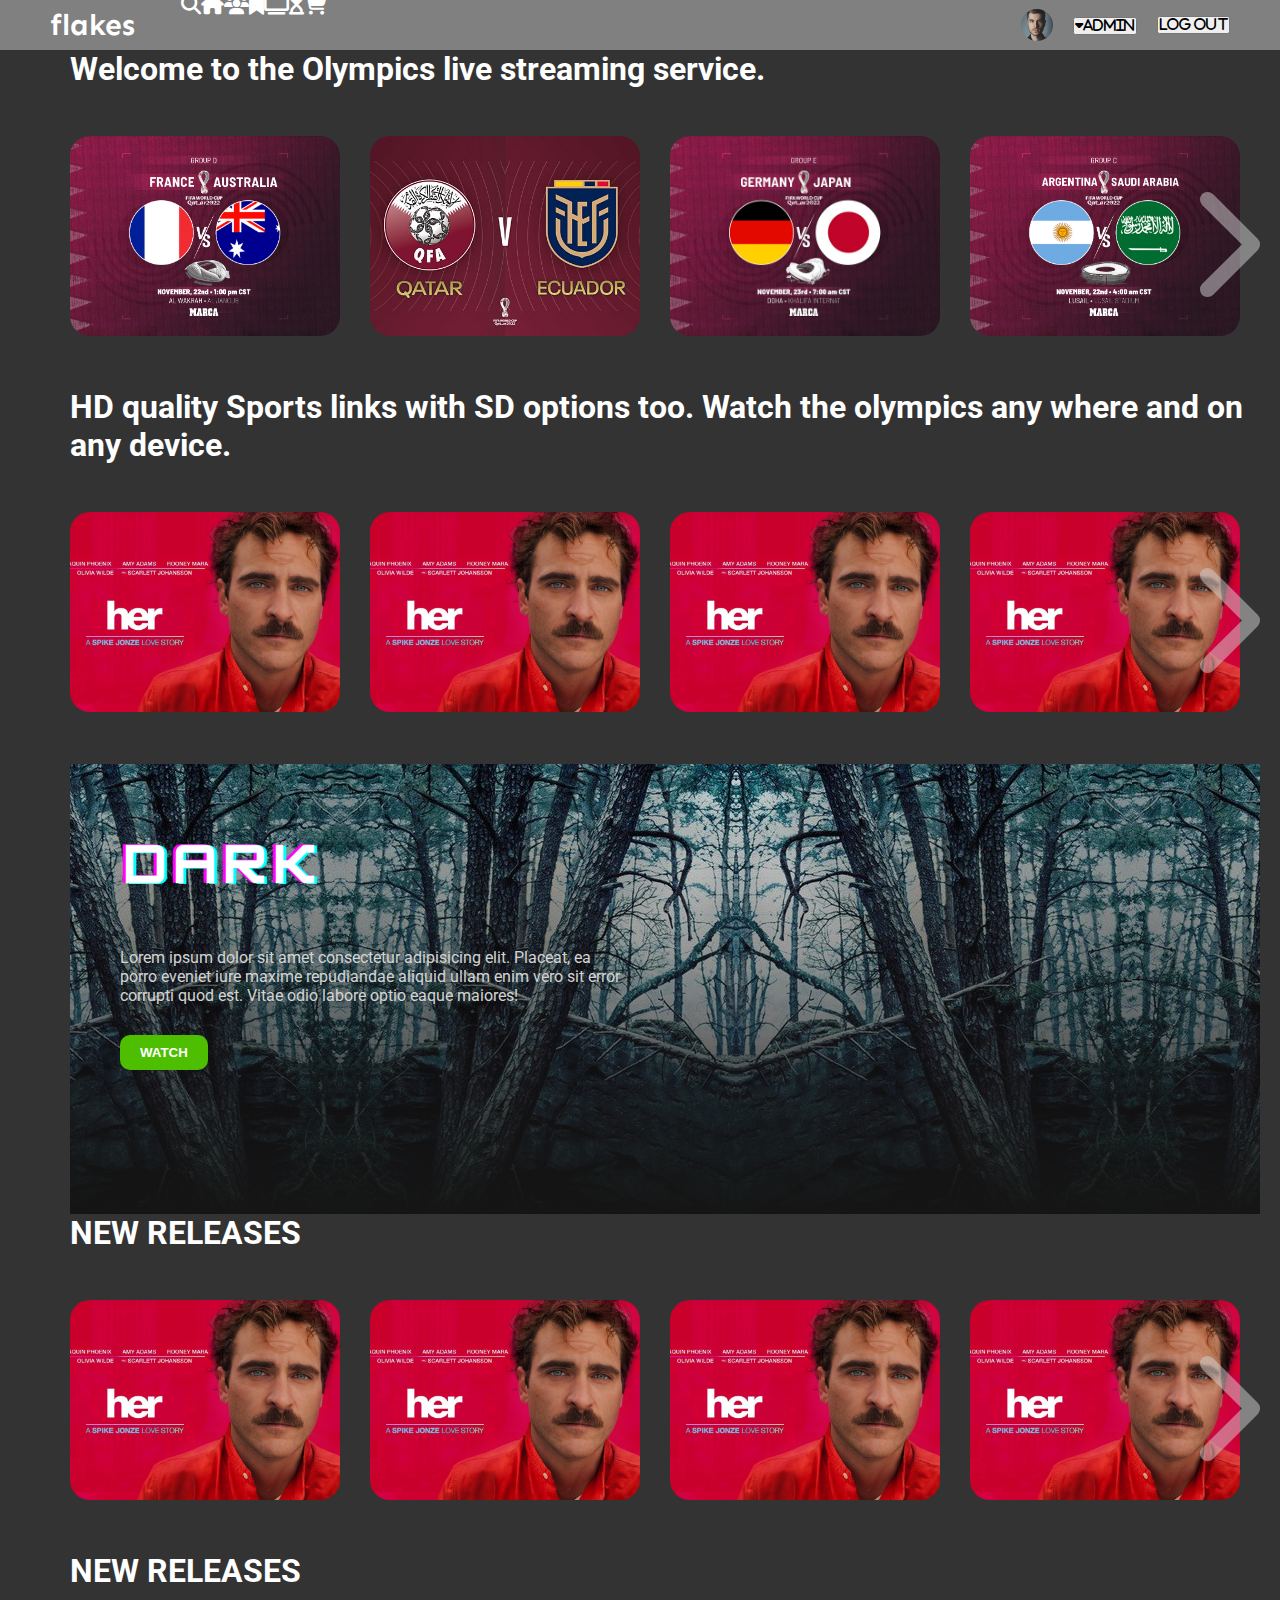
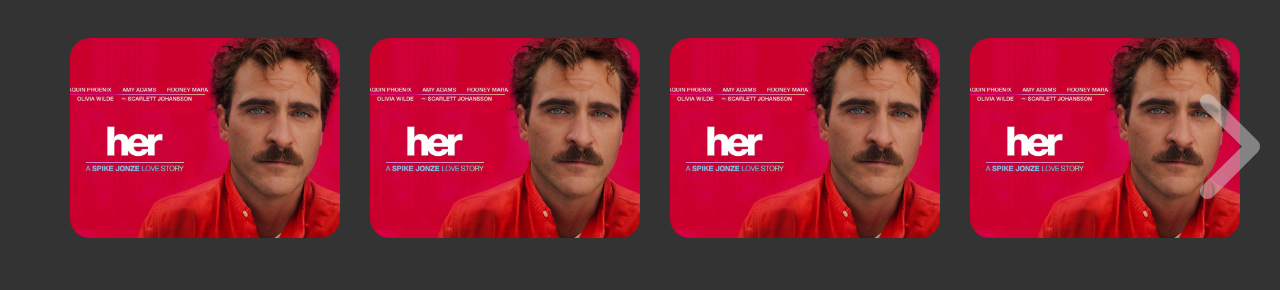
<file: index.html>
<!DOCTYPE html>
<html lang="en">
<head>
    <meta charset="UTF-8">
    <meta http-equiv="X-UA-Compatible" content="IE=edge">
    <meta name="viewport" content="width=device-width, initial-scale=1.0">
    <link rel="stylesheet" href="style.css">
<link href="https://fonts.googleapis.com/css2?family=Roboto:wght@100;300;400;500;700;900&family=Sen:wght@400;700;800&display=swap" rel="stylesheet">
<link rel="stylesheet" href="https://cdnjs.cloudflare.com/ajax/libs/font-awesome/6.3.0/css/all.min.css">
    <title>Steamline</title>
</head>
<body>
  <div class="navbar">
    <div class="navbar-container">
        <div class="logo-container"><h1 class="logo">flakes</h1></div>
        <div class="menu-container">
            <ul class="menu-list">
                <i class="left-menu-icon fa-solid fa-magnifying-glass"></i>
    <i class="left-menu-icon fa-solid fa-house"><a href="index.html"></a></i>
    <i class="left-menu-icon fa-solid fa-users"></i>
    <i class="left-menu-icon fa-solid fa-bookmark"></i>
    <i class="left-menu-icon fa-solid fa-tv"></i>
    <i class="left-menu-icon fa-solid fa-hourglass-start"></i>
    <i class="left-menu-icon fa-solid fa-cart-shopping"></i>
            </ul>
        </div>
        <div class="profile-container">
            <img class="profile-picture" src="images/profile.jpg" alt="">
            <div class="profile-text-container">
                
                <button class="fa-solid fa-caret-down">Admin</button>
            </div>
           
            <button class="fa-solid"><a href="sign.html"></a>Log Out</button>
            <!-- <i class="fa-solid fa-sun toggle-icon"></i>
            <div class="toggle-ball" ></div>
        </div> -->
    </div>
  </div>
  <div class="sidebar">
    
  </div>
  <div class="container">
    <div class="content-container">
        
        <div class="movie-list-container">
            <h1 class="movie-list-title">Welcome to the Olympics live streaming service.</h1>
            <div class="movie-list-wrapper">
                <div class="movie-list">
                    <div class="movie-list-item">
                        <img class="movie-list-item-img" src="images/fra.jpg" alt="">
                        <span class="movie-list-item-title">Bravil vs Germany</span>
                        <p class="movie-list-item-desc">Five time world champions brazil lock horns with four times world champions germany, who would come out on top.</p>
                        <button class="movie-list-item-button">Set Reminder</button>
                    </div>
                    
                    <div class="movie-list-item">
                        <img class="movie-list-item-img" src="images/qua.jpg" alt="">
                        <span class="movie-list-item-title">Her</span>
                        <p class="movie-list-item-desc">Lorem ipsum dolor sit amet consectetur adipisicing elit. Iure id debitis soluta porro quaerat consequatur similique corrupti in distinctio aliquidi</p>
                        <button class="movie-list-item-button">Watch</button>
                    </div>
                    
                    <div class="movie-list-item">
                        <img class="movie-list-item-img" src="images/ger.jpg" alt="">
                        <span class="movie-list-item-title">Her</span>
                        <p class="movie-list-item-desc">Lorem ipsum dolor sit amet consectetur adipisicing elit. Iure id debitis soluta porro quaerat consequatur similique corrupti in distinctio aliquidi</p>
                        <button class="movie-list-item-button">Watch</button>
                    </div>
                        
                    <div class="movie-list-item">
                        <img class="movie-list-item-img" src="images/arb.jpg" alt="">
                        <span class="movie-list-item-title">Her</span>
                        <p class="movie-list-item-desc">Lorem ipsum dolor sit amet consectetur adipisicing elit. Iure id debitis soluta porro quaerat consequatur similique corrupti in distinctio aliquidi</p>
                        <button class="movie-list-item-button">Watch</button>
                    </div>
                            
                    <div class="movie-list-item">
                        <img class="movie-list-item-img" src="images/usa.jpg" alt="">
                        <span class="movie-list-item-title">Her</span>
                        <p class="movie-list-item-desc">Lorem ipsum dolor sit amet consectetur adipisicing elit. Iure id debitis soluta porro quaerat consequatur similique corrupti in distinctio aliquidi</p>
                        <button class="movie-list-item-button">Watch</button>
                    </div>
                                
                    <div class="movie-list-item">
                        <img class="movie-list-item-img" src="images/eng.jpg" alt="">
                        <span class="movie-list-item-title">Her</span>
                        <p class="movie-list-item-desc">Lorem ipsum dolor sit amet consectetur adipisicing elit. Iure id debitis soluta porro quaerat consequatur similique corrupti in distinctio aliquidi</p>
                        <button class="movie-list-item-button">Watch</button>
                    </div>
                                    
                    <div class="movie-list-item">
                        <img class="movie-list-item-img" src="images/arg.png" alt="">
                        <span class="movie-list-item-title">Her</span>
                        <p class="movie-list-item-desc">Lorem ipsum dolor sit amet consectetur adipisicing elit. Iure id debitis soluta porro quaerat consequatur similique corrupti in distinctio aliquidi</p>
                        <button class="movie-list-item-button">Watch</button>
                    </div>
                </div>

                
                    <div class="arrow"><i class="fa-sharp fa-solid fa-chevron-right"></i></div>
                </i>

            </div>
        </div>
        <div class="movie-list-container">
            <h1 class="movie-list-title"> HD quality Sports links with SD options too. Watch the olympics any where and on any device.</h1>
            <div class="movie-list-wrapper">
                <div class="movie-list">
                    <div class="movie-list-item">
                        <img class="movie-list-item-img" src="images/1.jpeg" alt="">
                        <span class="movie-list-item-title">Her</span>
                        <p class="movie-list-item-desc">Lorem ipsum dolor sit amet consectetur adipisicing elit. Iure id debitis soluta porro quaerat consequatur similique corrupti in distinctio aliquidi</p>
                        <button class="movie-list-item-button">Watch</button>
                    </div>
                    
                    <div class="movie-list-item">
                        <img class="movie-list-item-img" src="images/1.jpeg" alt="">
                        <span class="movie-list-item-title">Her</span>
                        <p class="movie-list-item-desc">Lorem ipsum dolor sit amet consectetur adipisicing elit. Iure id debitis soluta porro quaerat consequatur similique corrupti in distinctio aliquidi</p>
                        <button class="movie-list-item-button">Watch</button>
                    </div>
                    
                    <div class="movie-list-item">
                        <img class="movie-list-item-img" src="images/1.jpeg" alt="">
                        <span class="movie-list-item-title">Her</span>
                        <p class="movie-list-item-desc">Lorem ipsum dolor sit amet consectetur adipisicing elit. Iure id debitis soluta porro quaerat consequatur similique corrupti in distinctio aliquidi</p>
                        <button class="movie-list-item-button">Watch</button>
                    </div>
                        
                    <div class="movie-list-item">
                        <img class="movie-list-item-img" src="images/1.jpeg" alt="">
                        <span class="movie-list-item-title">Her</span>
                        <p class="movie-list-item-desc">Lorem ipsum dolor sit amet consectetur adipisicing elit. Iure id debitis soluta porro quaerat consequatur similique corrupti in distinctio aliquidi</p>
                        <button class="movie-list-item-button">Watch</button>
                    </div>
                            
                    <div class="movie-list-item">
                        <img class="movie-list-item-img" src="images/1.jpeg" alt="">
                        <span class="movie-list-item-title">Her</span>
                        <p class="movie-list-item-desc">Lorem ipsum dolor sit amet consectetur adipisicing elit. Iure id debitis soluta porro quaerat consequatur similique corrupti in distinctio aliquidi</p>
                        <button class="movie-list-item-button">Watch</button>
                    </div>
                                
                    <div class="movie-list-item">
                        <img class="movie-list-item-img" src="images/1.jpeg" alt="">
                        <span class="movie-list-item-title">Her</span>
                        <p class="movie-list-item-desc">Lorem ipsum dolor sit amet consectetur adipisicing elit. Iure id debitis soluta porro quaerat consequatur similique corrupti in distinctio aliquidi</p>
                        <button class="movie-list-item-button">Watch</button>
                    </div>
                                    
                    <div class="movie-list-item">
                        <img class="movie-list-item-img" src="images/1.jpeg" alt="">
                        <span class="movie-list-item-title">Her</span>
                        <p class="movie-list-item-desc">Lorem ipsum dolor sit amet consectetur adipisicing elit. Iure id debitis soluta porro quaerat consequatur similique corrupti in distinctio aliquidi</p>
                        <button class="movie-list-item-button">Watch</button>
                    </div>
                </div>

                
                    <div class="arrow"><i class="fa-sharp fa-solid fa-chevron-right"></i></div>
                </i>

            </div>
            <div class="featured-content"
            style="background: linear-gradient(to bottom, rgba(0,0,0,0), #151515), url('images/f-2.jpg');">
                <img class="featured-title" src="images/f-t-2.png" alt="">
                <p class="featured-desc">Lorem ipsum dolor sit amet consectetur adipisicing elit. Placeat, ea porro eveniet iure maxime repudiandae aliquid ullam enim vero sit error corrupti quod est. 
                    Vitae odio labore optio eaque maiores!</p>
                    <button class="featured-button">WATCH</button>
            </div>
        </div> <div class="movie-list-container">
            <h1 class="movie-list-title">NEW RELEASES</h1>
            <div class="movie-list-wrapper">
                <div class="movie-list">
                    <div class="movie-list-item">
                        <img class="movie-list-item-img" src="images/1.jpeg" alt="">
                        <span class="movie-list-item-title">Her</span>
                        <p class="movie-list-item-desc">Lorem ipsum dolor sit amet consectetur adipisicing elit. Iure id debitis soluta porro quaerat consequatur similique corrupti in distinctio aliquidi</p>
                        <button class="movie-list-item-button">Watch</button>
                    </div>
                    
                    <div class="movie-list-item">
                        <img class="movie-list-item-img" src="images/1.jpeg" alt="">
                        <span class="movie-list-item-title">Her</span>
                        <p class="movie-list-item-desc">Lorem ipsum dolor sit amet consectetur adipisicing elit. Iure id debitis soluta porro quaerat consequatur similique corrupti in distinctio aliquidi</p>
                        <button class="movie-list-item-button">Watch</button>
                    </div>
                    
                    <div class="movie-list-item">
                        <img class="movie-list-item-img" src="images/1.jpeg" alt="">
                        <span class="movie-list-item-title">Her</span>
                        <p class="movie-list-item-desc">Lorem ipsum dolor sit amet consectetur adipisicing elit. Iure id debitis soluta porro quaerat consequatur similique corrupti in distinctio aliquidi</p>
                        <button class="movie-list-item-button">Watch</button>
                    </div>
                        
                    <div class="movie-list-item">
                        <img class="movie-list-item-img" src="images/1.jpeg" alt="">
                        <span class="movie-list-item-title">Her</span>
                        <p class="movie-list-item-desc">Lorem ipsum dolor sit amet consectetur adipisicing elit. Iure id debitis soluta porro quaerat consequatur similique corrupti in distinctio aliquidi</p>
                        <button class="movie-list-item-button">Watch</button>
                    </div>
                            
                    <div class="movie-list-item">
                        <img class="movie-list-item-img" src="images/1.jpeg" alt="">
                        <span class="movie-list-item-title">Her</span>
                        <p class="movie-list-item-desc">Lorem ipsum dolor sit amet consectetur adipisicing elit. Iure id debitis soluta porro quaerat consequatur similique corrupti in distinctio aliquidi</p>
                        <button class="movie-list-item-button">Watch</button>
                    </div>
                                
                    <div class="movie-list-item">
                        <img class="movie-list-item-img" src="images/1.jpeg" alt="">
                        <span class="movie-list-item-title">Her</span>
                        <p class="movie-list-item-desc">Lorem ipsum dolor sit amet consectetur adipisicing elit. Iure id debitis soluta porro quaerat consequatur similique corrupti in distinctio aliquidi</p>
                        <button class="movie-list-item-button">Watch</button>
                    </div>
                                    
                    <div class="movie-list-item">
                        <img class="movie-list-item-img" src="images/1.jpeg" alt="">
                        <span class="movie-list-item-title">Her</span>
                        <p class="movie-list-item-desc">Lorem ipsum dolor sit amet consectetur adipisicing elit. Iure id debitis soluta porro quaerat consequatur similique corrupti in distinctio aliquidi</p>
                        <button class="movie-list-item-button">Watch</button>
                    </div>
                </div>

                
                    <div class="arrow"><i class="fa-sharp fa-solid fa-chevron-right"></i></div>
                </i>

            </div>
        </div> <div class="movie-list-container">
            <h1 class="movie-list-title">NEW RELEASES</h1>
            <div class="movie-list-wrapper">
                <div class="movie-list">
                    <div class="movie-list-item">
                        <img class="movie-list-item-img" src="images/1.jpeg" alt="">
                        <span class="movie-list-item-title">Her</span>
                        <p class="movie-list-item-desc">Lorem ipsum dolor sit amet consectetur adipisicing elit. Iure id debitis soluta porro quaerat consequatur similique corrupti in distinctio aliquidi</p>
                        <button class="movie-list-item-button">Watch</button>
                    </div>
                    
                    <div class="movie-list-item">
                        <img class="movie-list-item-img" src="images/1.jpeg" alt="">
                        <span class="movie-list-item-title">Her</span>
                        <p class="movie-list-item-desc">Lorem ipsum dolor sit amet consectetur adipisicing elit. Iure id debitis soluta porro quaerat consequatur similique corrupti in distinctio aliquidi</p>
                        <button class="movie-list-item-button">Watch</button>
                    </div>
                    
                    <div class="movie-list-item">
                        <img class="movie-list-item-img" src="images/1.jpeg" alt="">
                        <span class="movie-list-item-title">Her</span>
                        <p class="movie-list-item-desc">Lorem ipsum dolor sit amet consectetur adipisicing elit. Iure id debitis soluta porro quaerat consequatur similique corrupti in distinctio aliquidi</p>
                        <button class="movie-list-item-button">Watch</button>
                    </div>
                        
                    <div class="movie-list-item">
                        <img class="movie-list-item-img" src="images/1.jpeg" alt="">
                        <span class="movie-list-item-title">Her</span>
                        <p class="movie-list-item-desc">Lorem ipsum dolor sit amet consectetur adipisicing elit. Iure id debitis soluta porro quaerat consequatur similique corrupti in distinctio aliquidi</p>
                        <button class="movie-list-item-button">Watch</button>
                    </div>
                            
                    <div class="movie-list-item">
                        <img class="movie-list-item-img" src="images/1.jpeg" alt="">
                        <span class="movie-list-item-title">Her</span>
                        <p class="movie-list-item-desc">Lorem ipsum dolor sit amet consectetur adipisicing elit. Iure id debitis soluta porro quaerat consequatur similique corrupti in distinctio aliquidi</p>
                        <button class="movie-list-item-button">Watch</button>
                    </div>
                                
                    <div class="movie-list-item">
                        <img class="movie-list-item-img" src="images/1.jpeg" alt="">
                        <span class="movie-list-item-title">Her</span>
                        <p class="movie-list-item-desc">Lorem ipsum dolor sit amet consectetur adipisicing elit. Iure id debitis soluta porro quaerat consequatur similique corrupti in distinctio aliquidi</p>
                        <button class="movie-list-item-button">Watch</button>
                    </div>
                                    
                    <div class="movie-list-item">
                        <img class="movie-list-item-img" src="images/1.jpeg" alt="">
                        <span class="movie-list-item-title">Her</span>
                        <p class="movie-list-item-desc">Lorem ipsum dolor sit amet consectetur adipisicing elit. Iure id debitis soluta porro quaerat consequatur similique corrupti in distinctio aliquidi</p>
                        <button class="movie-list-item-button">Watch</button>
                    </div>
                </div>

                
                    <div class="arrow"><i class="fa-sharp fa-solid fa-chevron-right"></i></div>
                </i>
 
            </div>
        </div>
    </div>
  </div>

  <script src="app.js"></script>
</body>
</html>
</file>
<file: style.css>
*{
    margin: 0;
    padding: 0;
    box-sizing: border-box;
}

body{
    font-family: 'Roboto', sans-serif;
}

.navbar{
    width: 100%;
    height: 50px;
    background-color: grey;
    flex-direction: row;
}

.navbar-container{
    display: flex;
    align-items: center;
    padding: 0 50px;
    height: 100%;
    color: white;
    font-family: 'Sen', sans-serif;
}

.logo-container{
    flex: 1;   
}

.logo{
    font-size: 30px;
    color: white;
}

.menu-container{
    flex: 6;
}

.menu-list{
    display: flex;
    list-style: none;
}

.menu-list-item{
    margin-right: 30px;
}

.menu-list-item.active{
    font-weight: bold;
}


.profile-container{
    flex: 2;
    display: flex;
    align-items: center;
    justify-content: end;
}

.profile-text-container{
    margin: 0 20px;
}
.profile-picture{
    width: 32px;
    height: 32px;
    border-radius: 50%;
    object-fit: cover;
}

.toggle{
    width: 40px;
    height: 20px;
    background-color: white;
    border-radius: 30px;
    display: flex;
    align-items: center;
    justify-content: space-around;
    position: relative;
}

.toggle-icon{ 
    color: goldenrod;
}

.toggle-ball{
    width: 18px;
    height: 18px;
    background-color: black;
    position: absolute;
    right: 1px;
    border-radius: 50%;
    cursor: pointer;
    transition: 1s ease all;
    color: #4dbf00;
}


/* .sidebar{
    width: 50px;
    height: 100%;
    background-color: #333;
    position: fixed;
    top: 0;
    display: flex;
    flex-direction: column;
    padding-top: 60px;
    align-items: center;
    
} */

.left-menu-icon{
    color: white;
    font-size: 20px;
    margin-bottom: 40px;
}

.container{
    background-color: #333;
    min-height: calc(100vh - 50px);
    color: white;
}

.content-container{
    margin-left: 50px;
}

.featured-content{
    height: 50vh;
    padding: 50px;
}

.featured-title{
    width: 200px;
}

.featured-desc{
     width: 500px;
     color: lightgray;
     margin: 30px 0px;
}

.featured-button{
    background-color: #4dbf00;
    color: white;
    padding: 10px 20px;
    border-radius: 10px;
    border: none;
    outline: none;
    font-weight: bold;
}

.movie-list-container{
    padding: 0 20px;
}

.movie-list-wrapper{
    position: relative;
    overflow: hidden;
}

.movie-list{
    display: flex;
    height: 300px;
    align-items: center;
    transform: translateX(0);
    transition: all 1s ease-in-out;
}

.movie-list-item{
    margin-right: 30px;
    position: relative;
}

.movie-list-item:hover .movie-list-item-img{
    transform: scale(1.2);
    margin: 0 30px;
    opacity: 0.5;
}

.movie-list-item:hover .movie-list-item-title,
.movie-list-item:hover .movie-list-item-desc,
.movie-list-item:hover .movie-list-item-button{
    opacity: 1;
}


.movie-list-item-img{
    width: 270px;
    height: 200px;
    object-fit: cover;
    transition: all 1s ease-in-out;
    border-radius: 20px;
}

.movie-list-item-title{
    background-color: #333;
    padding: 0 10px;
    font-size: 30px;
    font-weight: bold;
    position: absolute;
    top: 10%;
    left: 50px;
    opacity: 0;
    transition: 1s all ease-in-out;
}

.movie-list-item-desc{
    background-color: #333;
    padding: 10px;
    font-size: 14px;
    position: absolute;
    top: 30%;
    left: 50px;
    width: 230px;
    opacity: 0;
    transition: 1s all ease-in-out;
}

.movie-list-item-button{
    padding: 10px;  
    background-color: #4dbf00;
    color: white;
    border-radius: 10px;
    border: none;
    outline: none;
    cursor: pointer;
    position: absolute;
    bottom: 15px;
    left: 50px;
    opacity: 0;
    transition: 1s all ease-in-out;
}

.arrow{
    font-size: 120px;
    position: absolute;
    top: 90px;
    right: 0;
    color: lightgray;
    opacity: .5;
    cursor: pointer;
}

.container.active{
    background-color: white;
}

.movie-list-title.active{
    color: black;
}

.navbar-container.active{
    background-color: white;
    color: black;
}

.sidebar.active{
    background-color: white;
}

.left-menu-icon.active{
    color: black;
}

.active{
    background-color: black;
}

.toggle-ball.active{
    background-color: white;
    transform: translateX(-20px);
}

@media only screen and (max-width: 940px){
    .menu-container{
        display: none;
    } 
}
</file>
